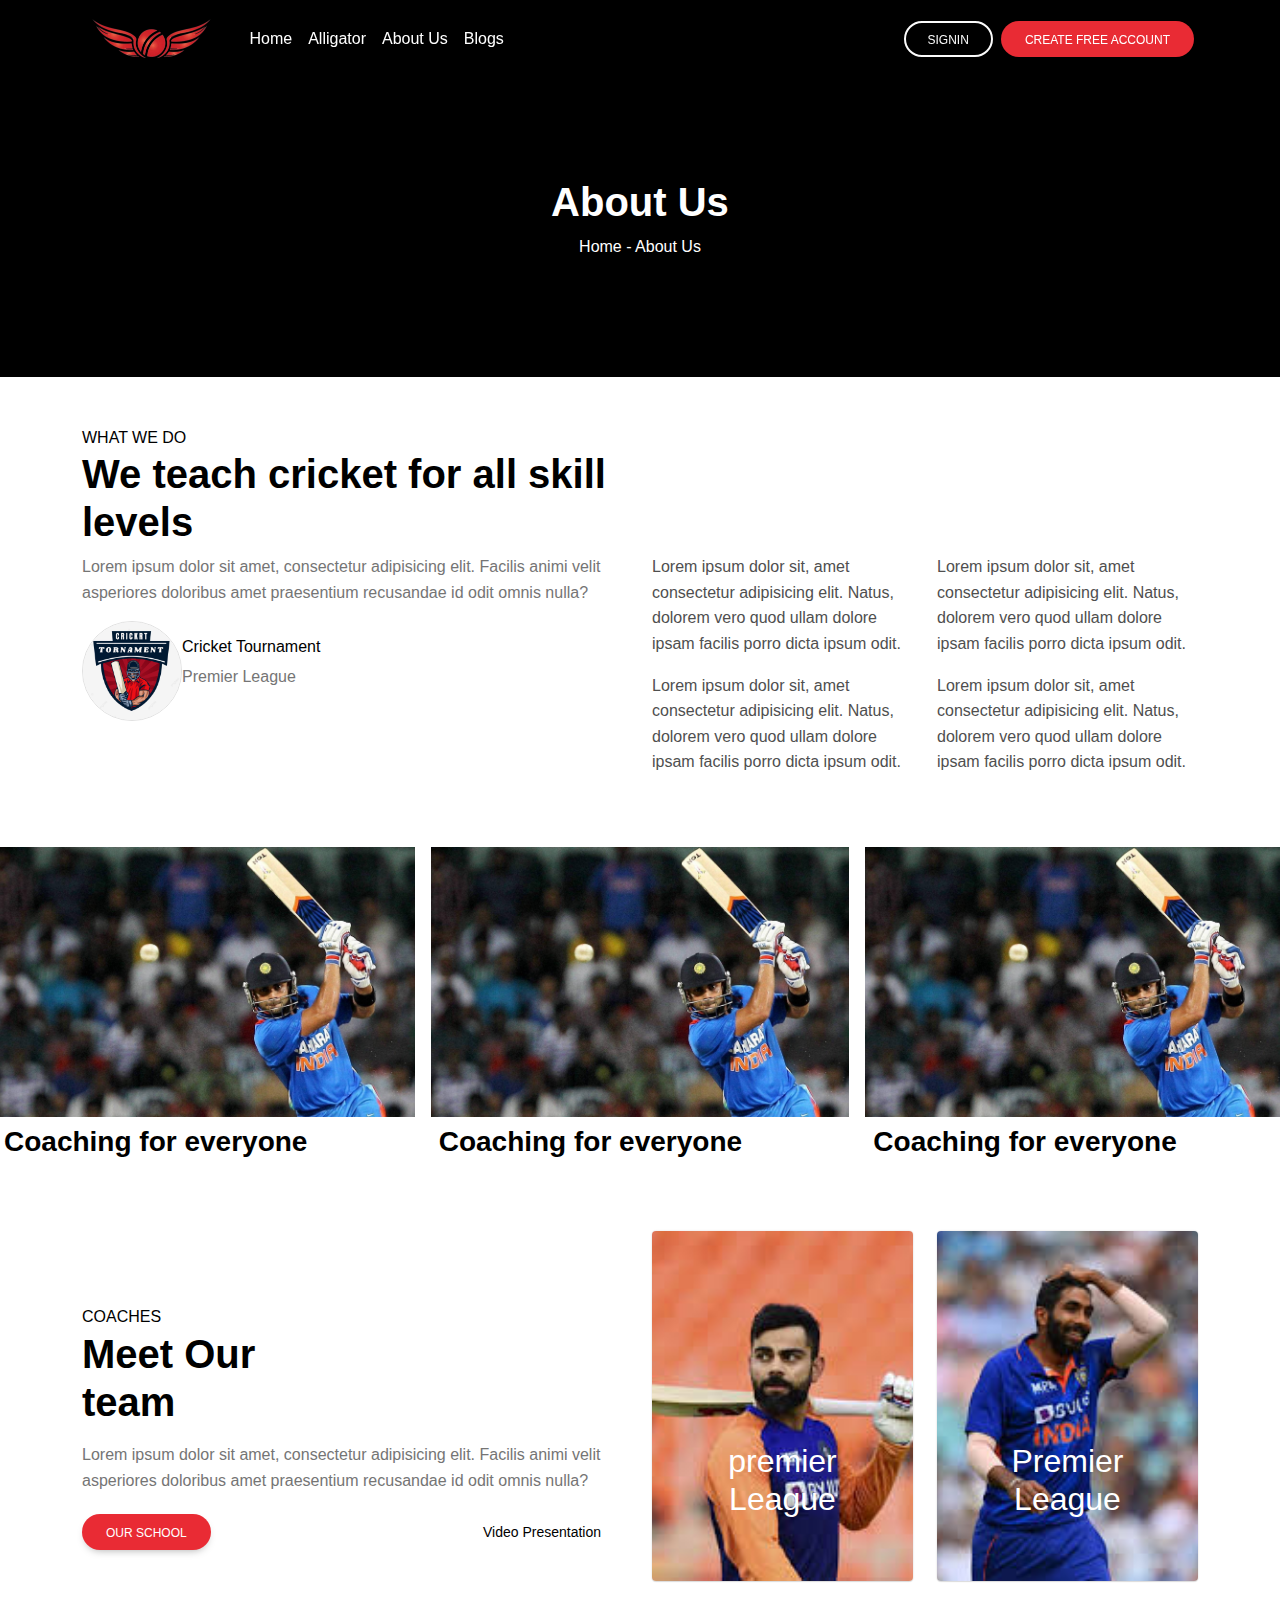
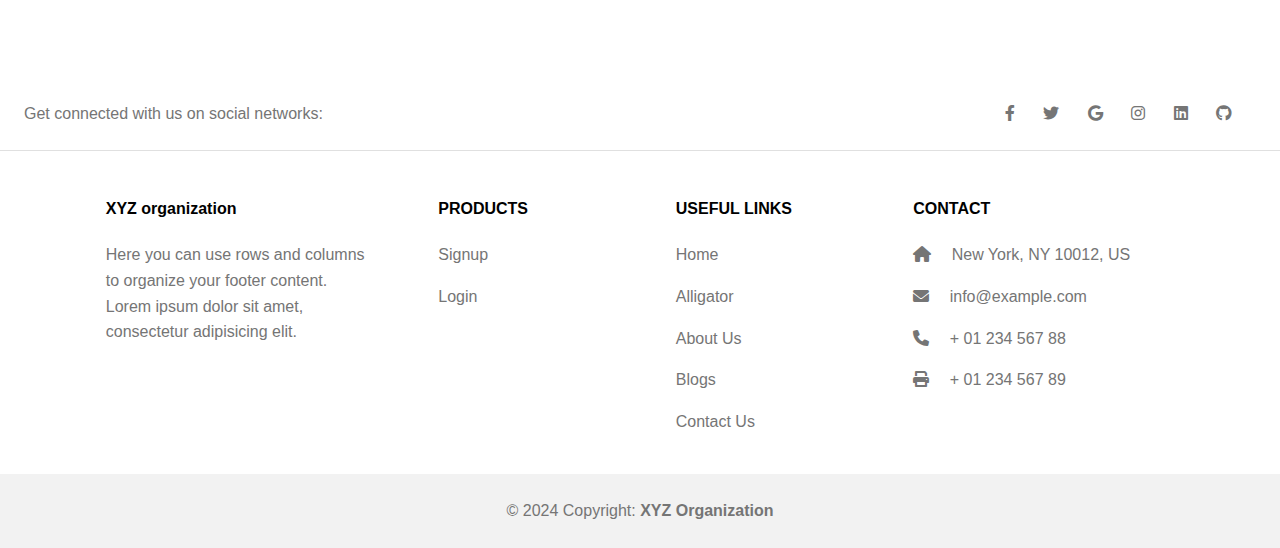
<file: aboutUs/index.html>
<!DOCTYPE html>
<html lang="en">
<head>
    <meta charset="UTF-8">
    <meta name="viewport" content="width=device-width, initial-scale=1.0">
    <title>About Us | XYZ Organisation</title>
        <!-- Standard favicon -->
        <link rel="icon" type="image/png" href="../Images/favicon_io/favicon-16x16.png" sizes="16x16">

        <!-- For high-resolution displays -->
        <link rel="icon" type="image/png" href="../Images/favicon_io/favicon-32x32.png" sizes="32x32">
        <link rel="icon" type="image/png" href="../Images/favicon_io/apple-touch-icon.png" sizes="96x96">
    
        <!-- Apple Touch Icon for iOS devices -->
        <link rel="apple-touch-icon" sizes="180x180" href="../Images/favicon_io/apple-touch-icon.png">
    
        <!-- For older versions of IE (ICO format) -->
        <link rel="shortcut icon" href="../Images/favicon_io/favicon.ico">
    
        <!-- jQuery CDN -->
        <script src="https://ajax.googleapis.com/ajax/libs/jquery/3.5.1/jquery.min.js"></script>
        <link rel="stylesheet" href="../css/mdb.min.css">
        <link rel="stylesheet" href="../plugins/css/all.min.css">
        <link rel='stylesheet' href='https://cdn-uicons.flaticon.com/2.6.0/uicons-regular-rounded/css/uicons-regular-rounded.css'>
            <!-- Font Awesome -->
    <link
    rel="stylesheet"
    href="https://cdnjs.cloudflare.com/ajax/libs/font-awesome/6.0.0/css/all.min.css"
  />
        <!-- Bootstrap JS and Popper.js -->
<script src="https://cdn.jsdelivr.net/npm/@popperjs/core@2.11.6/dist/umd/popper.min.js"></script>
<script src="https://cdn.jsdelivr.net/npm/bootstrap@5.3.0-alpha1/dist/js/bootstrap.min.js"></script>
        <style>
                  /* flaticon CDN */
      @import url('https://cdn-uicons.flaticon.com/2.6.0/uicons-solid-rounded/css/uicons-solid-rounded.css');
        body {
            font-family: 'Arial', sans-serif;
        }
        .nav-link{
            color: white;
        }
        .nav-link:hover, .nav-link:focus, .nav-link:active {
          color: rgb(233, 43, 52) !important;
        }
        </style>
</head>
<body class="position-relative" style="overflow-x: hidden;">
<!-- Navbar -->
<nav class="navbar navbar-expand-lg bg-black position-sticky sticky-top">
  <!-- Container wrapper -->
  <div class="container">
      <!-- Navbar brand -->
      <a class="navbar-brand mt-2 mt-lg-0" href="#">
          <img
              src="../Images/logos/3f8fe1d77881cb06ca3cbfc74d4af692-removebg-preview.png"
              height="50"
              alt="XYZ Logo"
              loading="lazy"
          />
      </a>

      <!-- Toggle button for mobile view -->
      <button
          class="navbar-toggler"
          type="button"
          data-bs-toggle="collapse"
          data-bs-target="#navbarSupportedContent"
          aria-controls="navbarSupportedContent"
          aria-expanded="false"
          aria-label="Toggle navigation"
      >
          <i class="fas fa-bars text-white"></i>
      </button>

      <!-- Collapsible navbar content -->
      <div class="collapse navbar-collapse" id="navbarSupportedContent">
          <!-- Left links -->
          <ul class="navbar-nav me-auto mb-2 mb-lg-0">
              <li class="nav-item">
                  <a class="nav-link text-white" href="../index.html">Home</a>
              </li>
              <li class="nav-item">
                  <a class="nav-link text-white" href="../alligator/">Alligator</a>
              </li>
              <li class="nav-item">
                  <a class="nav-link text-white" href="../aboutUs/">About Us</a>
              </li>
              <li class="nav-item">
                  <a class="nav-link text-white" href="../blogs/">Blogs</a>
              </li>        
          </ul>
      </div>

      <!-- Right elements for Login/Signup -->
      <div class="d-flex">
          <!-- Signin Button -->
          <div class="m-1">
              <a href="../login/">
                  <button class="btn btn-outline-light btn-rounded">Signin</button>
              </a>
          </div>
          <!-- Signup Button -->
          <div class="m-1">
              <a href="../signup/">
                  <button class="btn text-white btn-rounded"  style="background-color: rgb(233, 43, 52);">Create Free Account</button>
              </a>
          </div>
      </div>
  </div>
  <!-- Container wrapper -->
</nav>
    <!-- Navbar -->
   <!-- about us start -->
    <div class="bg-black d-flex align-items-center justify-content-center text-white text-center" style="min-height: 300px;">
        <div>
            <h1 class="fw-bold">About Us</h1>
            <p>Home - About Us</p>
        </div>
    </div>
    <!-- about us end -->
     <!-- main start -->
      <div class="container py-5">
        <div class="row text-black">
            <div class="text-uppercase">what we do</div>
            <h1 class="col-md-6 col-12 fw-bold">We teach cricket for all skill levels</h1>
        </div>
        <div class="row">
            <div class="col-lg-6 col-12">
                <p  class="text-muted">Lorem ipsum dolor sit amet, consectetur adipisicing elit. Facilis animi velit asperiores doloribus amet praesentium recusandae id odit omnis nulla?</p>
                <div class="d-flex align-items-center">
                    <img src="../Images/logos/Cricket Tornament Logo, Cricket Team Logo Transparent, Cricket Logo 202, Cricket Ball PNG Transparent Clipart Image and PSD File for Free Download.jpeg" class="rounded-circle border" style="height: 100px; width: 100px;" alt="">
                    <div class="text-black">
                        <h6>Cricket Tournament</h2>
                        <p class="text-muted">Premier League</p>
                    </div>
                </div>
            </div>
            <div class="col-lg-3 col-12">
              <div class="row">
                <p>Lorem ipsum dolor sit, amet consectetur adipisicing elit. Natus, dolorem vero quod ullam dolore ipsam facilis porro dicta ipsum odit.</p>
              </div>
              <div class="row">
                <p>Lorem ipsum dolor sit, amet consectetur adipisicing elit. Natus, dolorem vero quod ullam dolore ipsam facilis porro dicta ipsum odit.</p>
              </div>
            </div>
            <div class="col-lg-3 col-12">
              <div class="row">
                <p>
                  Lorem ipsum dolor sit, amet consectetur adipisicing elit. Natus, dolorem vero quod ullam dolore ipsam facilis porro dicta ipsum odit.
                </p>
              </div>
              <div class="row">
                <p>Lorem ipsum dolor sit, amet consectetur adipisicing elit. Natus, dolorem vero quod ullam dolore ipsam facilis porro dicta ipsum odit.</p>
              </div>
            </div>
        </div>
      </div>
      <!-- 3card start -->
       <div class="row text-black">
        <div class="col-lg-4 col-12 p-2">
          <div class="bg-image" style="background-image: url('../Images/wp2032589.jpg'); height: 270px;"></div>
          <div class="d-flex justify-content-between align-items-center p-2">
            <div><h3 class="fw-bold">Coaching for everyone</h3></div>
            <div><i class="fi fi-rr-arrow-circle-right fa-9x"></i></div>
          </div>
        </div>
        <div class="col-lg-4 col-12 p-2">
          <div class="bg-image" style="background-image: url('../Images/wp2032589.jpg'); height: 270px;"></div>
          <div class="d-flex justify-content-between align-items-center p-2">
            <div><h3 class="fw-bold">Coaching for everyone</h3></div>
            <div><i class="fi fi-rr-arrow-circle-right fa-9x"></i></div>
          </div>
        </div>
        <div class="col-lg-4 col-12 p-2">
          <div class="bg-image" style="background-image: url('../Images/wp2032589.jpg'); height: 270px;"></div>
          <div class="d-flex justify-content-between align-items-center p-2">
            <div><h3 class="fw-bold">Coaching for everyone</h3></div>
            <div><i class="fi fi-rr-arrow-circle-right fa-9x"></i></div>
          </div>
        </div>
       </div>
       <!-- 3card end -->
        <!-- meet the team start -->
        <div class="container py-5 text-black">
          <div class="row">
              <div class="col-lg-6 col-12 d-flex align-items-center">
                  <div>
                    <div class="text-uppercase">coaches</div>
                    <h1 class="col-md-6 col-12 fw-bold">Meet Our team</h1>
                    <p  class="text-muted my-3">Lorem ipsum dolor sit amet, consectetur adipisicing elit. Facilis animi velit asperiores doloribus amet praesentium recusandae id odit omnis nulla?</p>
                  <div class="d-flex align-items-center justify-content-between mt-2">
                      <button class="btn btn-rounded text-white" style="background-color: rgb(233, 43, 52);">Our school</button>
                      <button class="btn btn-lg text-black shadow-0 text-capitalize"><i class="fi fi-rr-play me-2"></i>video presentation</button>
                  </div>
                  </div>
              </div>
              <div class="col-lg-3 col-12">
                <div
  class="bg-image p-2 text-center shadow-1-strong rounded mb-5 text-white position-relative"
  style="background-image: url('../Images/images\ \(1\).jpeg'); min-height: 350px;"
>
<div class="position-absolute bottom-0 start-50 translate-middle">
  <h1 class="mb-3 h2">premier League</h1>
</div>
</div>
              </div>
              <div class="col-lg-3 col-12">
                <div
  class="bg-image p-2 text-center shadow-1-strong rounded mb-5 text-white position-relative"
  style="background-image: url('../Images/images\ \(2\).jpeg'); min-height: 350px;"
>
<div class="position-absolute bottom-0 start-50 translate-middle">
  <h1 class="mb-3 h2">Premier League</h1>
</div>
</div>
              </div>
          </div>
        </div>
         <!-- meet the team end -->
      <!-- main end -->
           <!-- Footer Section -->
     <!-- Footer -->
     <footer class="text-center text-lg-start bg-body-tertiary text-muted">
      <!-- Section: Social media -->
      <section class="d-flex justify-content-center justify-content-lg-between p-4 border-bottom">
        <!-- Left -->
        <div class="me-5 d-none d-lg-block">
          <span>Get connected with us on social networks:</span>
        </div>
        <!-- Left -->
    
        <!-- Right -->
        <div>
          <a href="" class="me-4 text-reset">
            <i class="fab fa-facebook-f"></i>
          </a>
          <a href="" class="me-4 text-reset">
            <i class="fab fa-twitter"></i>
          </a>
          <a href="" class="me-4 text-reset">
            <i class="fab fa-google"></i>
          </a>
          <a href="" class="me-4 text-reset">
            <i class="fab fa-instagram"></i>
          </a>
          <a href="" class="me-4 text-reset">
            <i class="fab fa-linkedin"></i>
          </a>
          <a href="" class="me-4 text-reset">
            <i class="fab fa-github"></i>
          </a>
        </div>
        <!-- Right -->
      </section>
      <!-- Section: Social media -->
    
      <!-- Section: Links  -->
      <section class="">
        <div class="container text-start mt-5">
          <!-- Grid row -->
          <div class="row mt-3">
            <!-- Grid column -->
            <div class="col-md-3 col-lg-4 col-xl-3 mx-auto mb-4">
              <!-- Content -->
              <h6 class="fw-bold mb-4 text-black">
                XYZ organization
              </h6>
              <p>
                Here you can use rows and columns to organize your footer content. Lorem ipsum
                dolor sit amet, consectetur adipisicing elit.
              </p>
            </div>
            <!-- Grid column -->
    
            <!-- Grid column -->
            <div class="col-md-2 col-lg-2 col-xl-2 col-6 mx-auto mb-4">
              <!-- Links -->
              <h6 class="text-uppercase fw-bold mb-4 text-black">
                Products
              </h6>
              <p>
                <a href="../signup/" class="text-reset">Signup</a>
              </p>
              <p>
                <a href="../login/" class="text-reset">Login</a>
              </p>
            </div>
            <!-- Grid column -->
    
            <!-- Grid column -->
            <div class="col-md-3 col-lg-2 col-xl-2 col-6 mx-auto mb-4">
              <!-- Links -->
              <h6 class="text-uppercase fw-bold mb-4 text-black">
                Useful links
              </h6>
              <p>
                <a href="../index.html" class="text-reset">Home</a>
              </p>
              <p>
                <a href="../alligator/" class="text-reset">Alligator</a>
              </p>
              <p>
                <a href="../aboutUs/" class="text-reset">About Us</a>
              </p>
              <p>
                <a href="../blogs/" class="text-reset">Blogs</a>
              </p>
              <p></p>
                <a href="../ContactUs/" class="text-reset">Contact Us</a>
              </p>
            </div>
            <!-- Grid column -->
    
            <!-- Grid column -->
            <div class="col-md-4 col-lg-3 col-xl-3 mx-auto mb-md-0 mb-4">
              <!-- Links -->
              <h6 class="text-uppercase fw-bold mb-4 text-black">Contact</h6>
              <p><i class="fas fa-home me-3"></i> New York, NY 10012, US</p>
              <p>
                <i class="fas fa-envelope me-3"></i>
                info@example.com
              </p>
              <p><i class="fas fa-phone me-3"></i> + 01 234 567 88</p>
              <p><i class="fas fa-print me-3"></i> + 01 234 567 89</p>
            </div>
            <!-- Grid column -->
          </div>
          <!-- Grid row -->
        </div>
      </section>
      <!-- Section: Links  -->
    
      <!-- Copyright -->
      <div class="text-center p-4" style="background-color: rgba(0, 0, 0, 0.05);">
        © 2024 Copyright:
        <a class="text-reset fw-bold" href="https://mdbootstrap.com/">XYZ Organization</a>
      </div>
      <!-- Copyright -->
    </footer>
    <!-- Footer -->
</body>
</html>
</file>
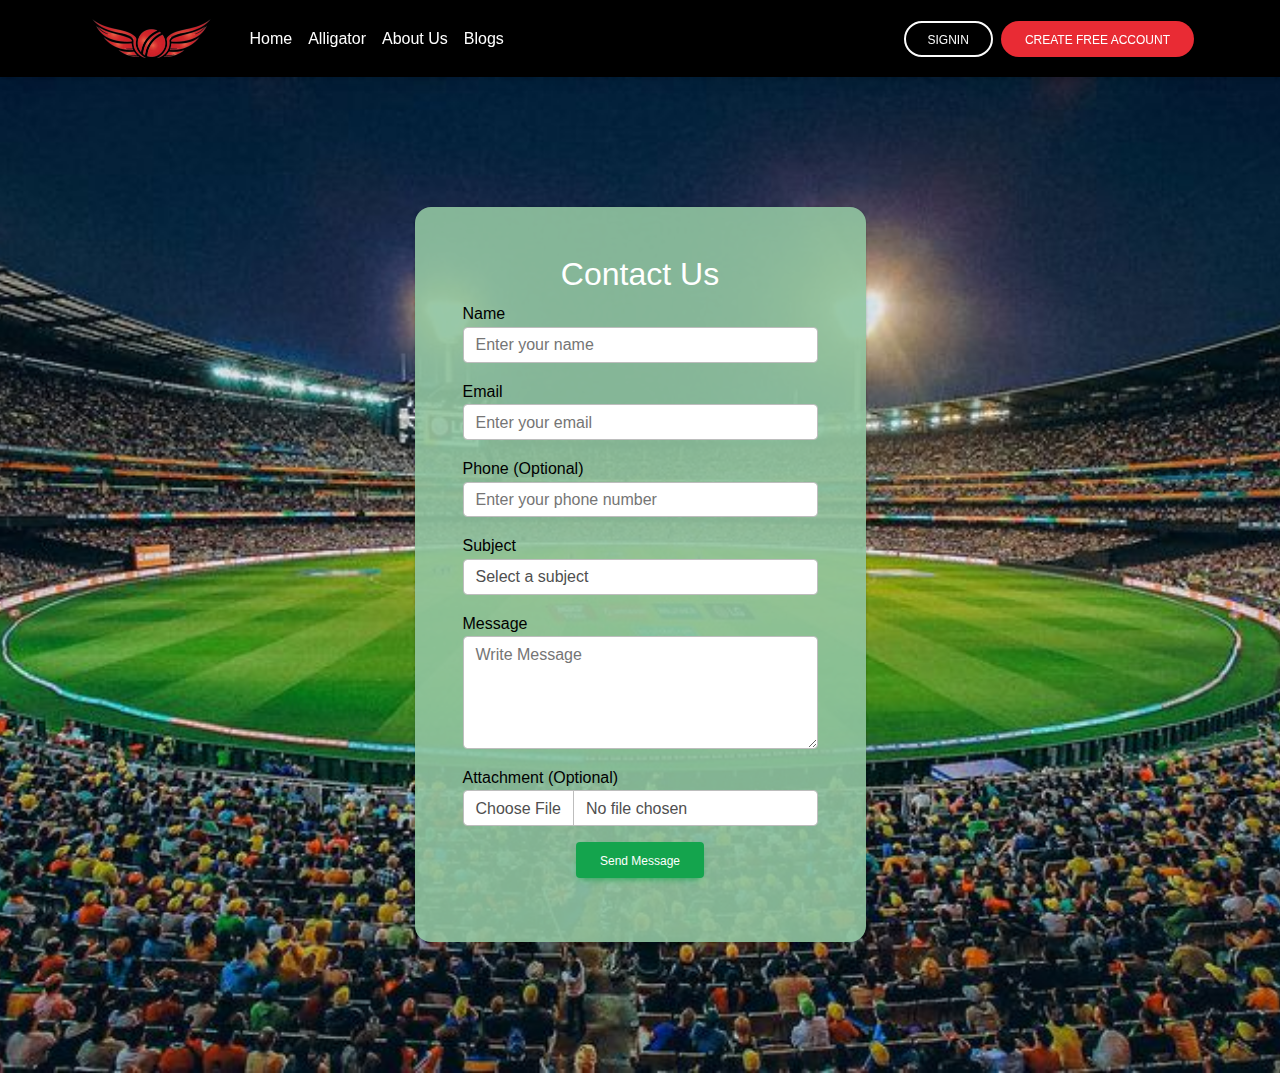
<file: ContactUs/index.html>
<!DOCTYPE html>
<html lang="en">
<head>
    <meta charset="UTF-8">
    <meta name="viewport" content="width=device-width, initial-scale=1.0">
    <title>Contact Us</title>
            <!-- Font Awesome for icons -->
            <link rel="stylesheet" href="https://cdnjs.cloudflare.com/ajax/libs/font-awesome/6.0.0/css/all.min.css">
        <!-- Standard favicon -->
        <link rel="icon" type="image/png" href="../Images/favicon_io/favicon-16x16.png" sizes="16x16">

        <!-- For high-resolution displays -->
        <link rel="icon" type="image/png" href="../Images/favicon_io/favicon-32x32.png" sizes="32x32">
        <link rel="icon" type="image/png" href="../Images/favicon_io/apple-touch-icon.png" sizes="96x96">
    
        <!-- Apple Touch Icon for iOS devices -->
        <link rel="apple-touch-icon" sizes="180x180" href="../Images/favicon_io/apple-touch-icon.png">
    
        <!-- For older versions of IE (ICO format) -->
        <link rel="shortcut icon" href="../Images/favicon_io/favicon.ico">
    
        <!-- jQuery CDN -->
        <script src="https://ajax.googleapis.com/ajax/libs/jquery/3.5.1/jquery.min.js"></script>
    
        <!-- MDB Bootstrap CSS -->
        <link href="../css/mdb.min.css" rel="stylesheet" />
        <!-- MDB Bootstrap JS -->
        <script src="../js/mdb.min.js"></script>
        <link rel="stylesheet" href="../plugins/css/all.min.css" />
        <script type="text/javascript" src="../plugins/js/all.min.js"></script>
            <style>
                /* flaticon CDN */
                @import url('https://cdn-uicons.flaticon.com/2.6.0/uicons-solid-rounded/css/uicons-solid-rounded.css');
            body {
                font-family: 'Arial', sans-serif;
            }
            body {
                font-family: 'Arial', sans-serif;
            }
            .hero {
                background: url('Images/img1.png') no-repeat center center/cover;
                height: 100vh;
                display: flex;
                align-items: center;
                justify-content: center;
                color: white;
                text-align: center;
                position: relative;
            }
            .hero h1 {
                font-size: 4rem;
                text-shadow: 2px 2px 5px rgba(0, 0, 0, 0.7);
            }
            .schedule {
                background-color: #f5f5f5;
                padding: 60px 0;
            }
            .nav-link{
                color: white;
            }
            .nav-link:hover, .nav-link:focus, .nav-link:active {
              color: rgb(233, 43, 52) !important;
            }
            .truncate-text{
              display: -webkit-box;
              -webkit-box-orient: vertical;
              overflow: hidden;
              text-overflow: ellipsis;
              -webkit-line-clamp: 2; /* Limits text to 2 lines */
              line-height: 1.5;      /* Optional: Adjust line height */
              max-height: 3em;
            }
        </style>

<!-- Bootstrap JS and Popper.js -->
<script src="https://cdn.jsdelivr.net/npm/@popperjs/core@2.11.6/dist/umd/popper.min.js"></script>
<script src="https://cdn.jsdelivr.net/npm/bootstrap@5.3.0-alpha1/dist/js/bootstrap.min.js"></script>

</head>
<body>
<!-- Navbar -->
<nav class="navbar navbar-expand-lg bg-black position-sticky sticky-top">
  <!-- Container wrapper -->
  <div class="container">
      <!-- Navbar brand -->
      <a class="navbar-brand mt-2 mt-lg-0" href="#">
          <img
              src="../Images/logos/3f8fe1d77881cb06ca3cbfc74d4af692-removebg-preview.png"
              height="50"
              alt="XYZ Logo"
              loading="lazy"
          />
      </a>

      <!-- Toggle button for mobile view -->
      <button
          class="navbar-toggler"
          type="button"
          data-bs-toggle="collapse"
          data-bs-target="#navbarSupportedContent"
          aria-controls="navbarSupportedContent"
          aria-expanded="false"
          aria-label="Toggle navigation"
      >
          <i class="fas fa-bars text-white"></i>
      </button>

      <!-- Collapsible navbar content -->
      <div class="collapse navbar-collapse" id="navbarSupportedContent">
          <!-- Left links -->
          <ul class="navbar-nav me-auto mb-2 mb-lg-0">
              <li class="nav-item">
                  <a class="nav-link text-white" href="../index.html">Home</a>
              </li>
              <li class="nav-item">
                  <a class="nav-link text-white" href="../alligator/">Alligator</a>
              </li>
              <li class="nav-item">
                  <a class="nav-link text-white" href="../aboutUs/">About Us</a>
              </li>
              <li class="nav-item">
                  <a class="nav-link text-white" href="../blogs/">Blogs</a>
              </li>        
          </ul>
      </div>

      <!-- Right elements for Login/Signup -->
      <div class="d-flex">
          <!-- Signin Button -->
          <div class="m-1">
              <a href="../login/">
                  <button class="btn btn-outline-light btn-rounded">Signin</button>
              </a>
          </div>
          <!-- Signup Button -->
          <div class="m-1">
              <a href="../signup/">
                  <button class="btn text-white btn-rounded"  style="background-color: rgb(233, 43, 52);">Create Free Account</button>
              </a>
          </div>
      </div>
  </div>
  <!-- Container wrapper -->
</nav>
    <!-- Contact Section -->
    <section class="bg-image" id="contact" style="background-image: url('../Images/login.jpg'); min-height: 100vh;">
      <div class="container py-5 h-100">
          <div class="row d-flex justify-content-center align-items-center" style="min-height: 100vh;">
              <div class="col-12 col-md-8 col-lg-6 col-xl-5">
                <div class="card shadow-2-strong" style="border-radius: 1rem; background-color: rgba(145, 197, 161, 0.9);">
                  <div class="card-body p-5 text-center text-black">
                      <h2 class="section-title text-white">Contact Us</h2>
                      <form id="contactForm" enctype="multipart/form-data">
                          <div class="mb-3">
                              <div class="form-helper text-start text-black">Name</div>
                              <input type="text" id="name" class="form-control" required placeholder="Enter your name">
                          </div>
                          <div class="mb-3">
                              <div class="form-helper text-start text-black">Email</div>
                              <input type="email" id="email" class="form-control" required placeholder="Enter your email">
                          </div>
                          <div class="mb-3">
                              <div class="form-helper text-start text-black">Phone (Optional)</div>
                              <input type="tel" id="phone" class="form-control" placeholder="Enter your phone number">
                          </div>
                          <div class="mb-3">
                              <div class="form-helper text-start text-black">Subject</div>
                              <select id="subject" class="form-control" required>
                                  <option value="" disabled selected>Select a subject</option>
                                  <option value="general">General Inquiry</option>
                                  <option value="feedback">Feedback</option>
                                  <option value="support">Support</option>
                                  <option value="other">Other</option>
                              </select>
                          </div>
                          <div class="mb-3">
                              <div class="form-helper text-start text-black">Message</div>
                              <textarea id="message" class="form-control" rows="4" required placeholder="Write Message"></textarea>
                          </div>
                          <div class="mb-3">
                              <div class="form-helper text-start text-black">Attachment (Optional)</div>
                              <input type="file" id="attachment" class="form-control">
                          </div>
                          <div id="errorMsg" class="text-danger mb-3"></div>
                          <button type="submit" class="btn btn-success text-capitalize">Send Message</button>
                      </form>
                      <div id="successMsg" class="text-success mt-3"></div>
                  </div>
                </div>
              </div>
          </div>
      </div>
  </section>
  
</body>
<script>
    // Handle contact form submission
    $(document).ready(function () {
        $('#contactForm').submit(function (e) {
            e.preventDefault(); // Prevent form from submitting traditionally
            
            // Clear previous messages
            $('#errorMsg').text('');
            $('#successMsg').text('');
            
            // Collect form data
            const formData = new FormData(this);

            // Validate phone number (optional)
            const phone = $('#phone').val();
            if (phone && !/^\d{10,15}$/.test(phone)) {
                $('#errorMsg').text('Invalid phone number. Please enter a valid phone number.');
                return;
            }

            // Perform AJAX request
            $.ajax({
                url: 'contact.php', // Replace with your backend processing URL
                type: 'POST',
                data: formData,
                processData: false, // Required for form data submission
                contentType: false, // Required for form data submission
                success: function (response) {
                    $('#successMsg').html('<strong>Thank you for contacting us!</strong> We will get back to you soon.');
                    $('#contactForm')[0].reset(); // Clear form after successful submission
                },
                error: function (xhr, status, error) {
                    $('#errorMsg').html('There was an error sending your message. Please try again later.');
                }
            });
        });
    });
</script>
</html>
</file>
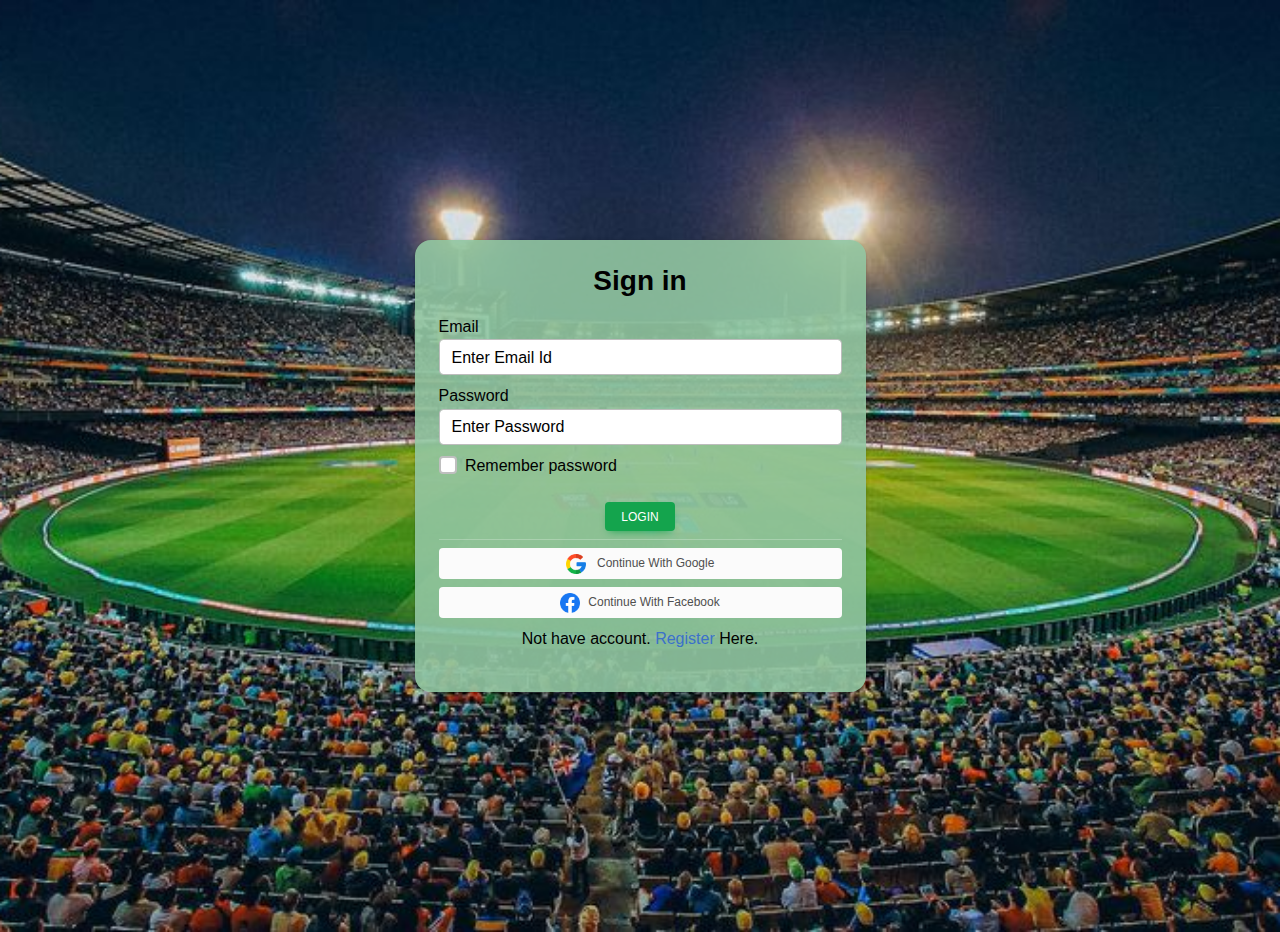
<file: login/index.html>
<!DOCTYPE html>
<html lang="en">
<head>
    <meta charset="UTF-8">
    <meta name="viewport" content="width=device-width, initial-scale=1.0">
    <title>Login</title>
    <link href="https://cdnjs.cloudflare.com/ajax/libs/bootstrap/5.1.3/css/bootstrap.min.css" rel="stylesheet">
    <script src="https://cdnjs.cloudflare.com/ajax/libs/jquery/3.6.0/jquery.min.js"></script>

    <link href="https://cdnjs.cloudflare.com/ajax/libs/font-awesome/6.0.0/css/all.min.css" rel="stylesheet">
        <!-- Standard favicon -->
        <link rel="icon" type="image/png" href="../Images/favicon_io/favicon-16x16.png" sizes="16x16">

        <!-- For high-resolution displays -->
        <link rel="icon" type="image/png" href="../Images/favicon_io/favicon-32x32.png" sizes="32x32">
        <link rel="icon" type="image/png" href="../Images/favicon_io/apple-touch-icon.png" sizes="96x96">
    
        <!-- Apple Touch Icon for iOS devices -->
        <link rel="apple-touch-icon" sizes="180x180" href="../Images/favicon_io/apple-touch-icon.png">
    
        <!-- For older versions of IE (ICO format) -->
        <link rel="shortcut icon" href="../Images/favicon_io/favicon.ico">
        
        <!-- MDB Bootstrap CSS -->
        <link href="../css/mdb.min.css" rel="stylesheet" />
        <link href="../css/free/mdb.min.css" rel="stylesheet" />
    
        <!-- jQuery CDN -->
        <script src="https://ajax.googleapis.com/ajax/libs/jquery/3.5.1/jquery.min.js"></script>
    
        <!-- MDB Bootstrap JS -->
        <script src="../js/mdb.min.js"></script>
        <link rel="stylesheet" href="../plugins/css/all.min.css" />
<script type="text/javascript" src="../plugins/js/all.min.js"></script>
<style>
  input::placeholder {
            color: black !important; /* Change this to the color you want */
            opacity: 0.7;  /* Ensure placeholder is fully visible */
        }
  .form-control{
    color: black !important;
  }
</style>
</head>
<body>
    <section class="bg-image" style="background-image: url('../Images/login.jpg'); min-height: 100vh;">
        <div class="container py-3 h-100">
          <div class="row d-flex justify-content-center align-items-center" style="min-height: 100vh;">
            <div class="col-12 col-md-8 col-lg-6 col-xl-5">
              <div class="card shadow-2-strong" style="border-radius: 1rem; background-color: rgba(145, 197, 161, 0.9);">
                <div class="card-body p-4 text-center text-black">
      
                  <h3 class="mb-3 fw-bold">Sign in</h3>
      
                  <div class="mb-2">
                    <div class="form-helper text-start text-black">Email</div>
                    <input type="email" id="email" placeholder="Enter Email Id" class="form-control" />
                    <div id="emailError" class="text-danger text-start"></div>
                  </div>
      
                  <div class="mb-2">
                    <div class="form-helper text-start text-black">Password</div>
                    <input type="password" id="password" placeholder="Enter Password" class="form-control" />
                    <div id="passwordError" class="text-danger text-start"></div>
                  </div>
      
                  <!-- Checkbox -->
                  <div class="form-check d-flex justify-content-start mb-4">
                    <input class="form-check-input" type="checkbox" value="" id="form1Example3" />
                    <label class="form-check-label" for="form1Example3"> Remember password </label>
                  </div>
      
                  <button id="loginBtn" class="btn btn-success btn-sm" type="submit">Login</button>
      
                  <hr class="my-2 text-white">
      
                  <button class="btn btn-sm btn-block btn-light text-capitalize shadow-0" type="submit"><img src="../Images/icons/google.png" height="20" class="me-2" alt=""> Continue with google</button>
                  <button class="btn btn-sm btn-block btn-light text-capitalize mb-2 shadow-0"
                    type="submit"><img src="../Images/icons/facebook.png" height="20" class="me-2" alt="" srcset="">Continue with facebook</button>
                    <p>Not have account. <a href="../signup/">Register</a> Here.</p>
      
                </div>
              </div>
            </div>
          </div>
        </div>
      </section>
      <script src="https://ajax.googleapis.com/ajax/libs/jquery/3.7.1/jquery.min.js"></script>
      <script src="https://code.jquery.com/jquery-3.7.1.js" integrity="sha256-eKhayi8LEQwp4NKxN+CfCh+3qOVUtJn3QNZ0TciWLP4=" crossorigin="anonymous"></script>
      <script>
        // Function to validate email
        function validateEmail(email) {
            const re = /^[a-zA-Z0-9._-]+@[a-zA-Z0-9.-]+\.[a-zA-Z]{2,6}$/;
            return re.test(String(email).toLowerCase());
        }

        // Handle login button click
        $('#loginBtn').click(function(event) {
            event.preventDefault();

            // Get values
            const email = $('#email').val();
            const password = $('#password').val();

            // Clear previous errors
            $('#emailError').text('');
            $('#passwordError').text('');

            let isValid = true;

            // Validate email
            if (!validateEmail(email)) {
                $('#emailError').text('Please enter a valid email address');
                isValid = false;
            }

            // Validate password
            if (password.length < 6) {
                $('#passwordError').text('Password must be at least 6 characters long');
                isValid = false;
            }

            if (isValid) {
                // AJAX request
                $.ajax({
                    url: 'your-backend-login-endpoint.php', // Replace with your server login endpoint
                    type: 'POST',
                    data: {
                        email: email,
                        password: password
                    },
                    success: function(response) {
                        // Process response from the server
                        if (response.success) {
                            alert('Login successful');
                            window.location.href = 'dashboard.html'; // Redirect to a dashboard or another page
                        } else {
                            alert(response.message); // Show error message
                        }
                    },
                    error: function(error) {
                        console.log(error);
                        alert('Error during login');
                    }
                });
            }
        });
    </script>
</body>
</html>
</file>
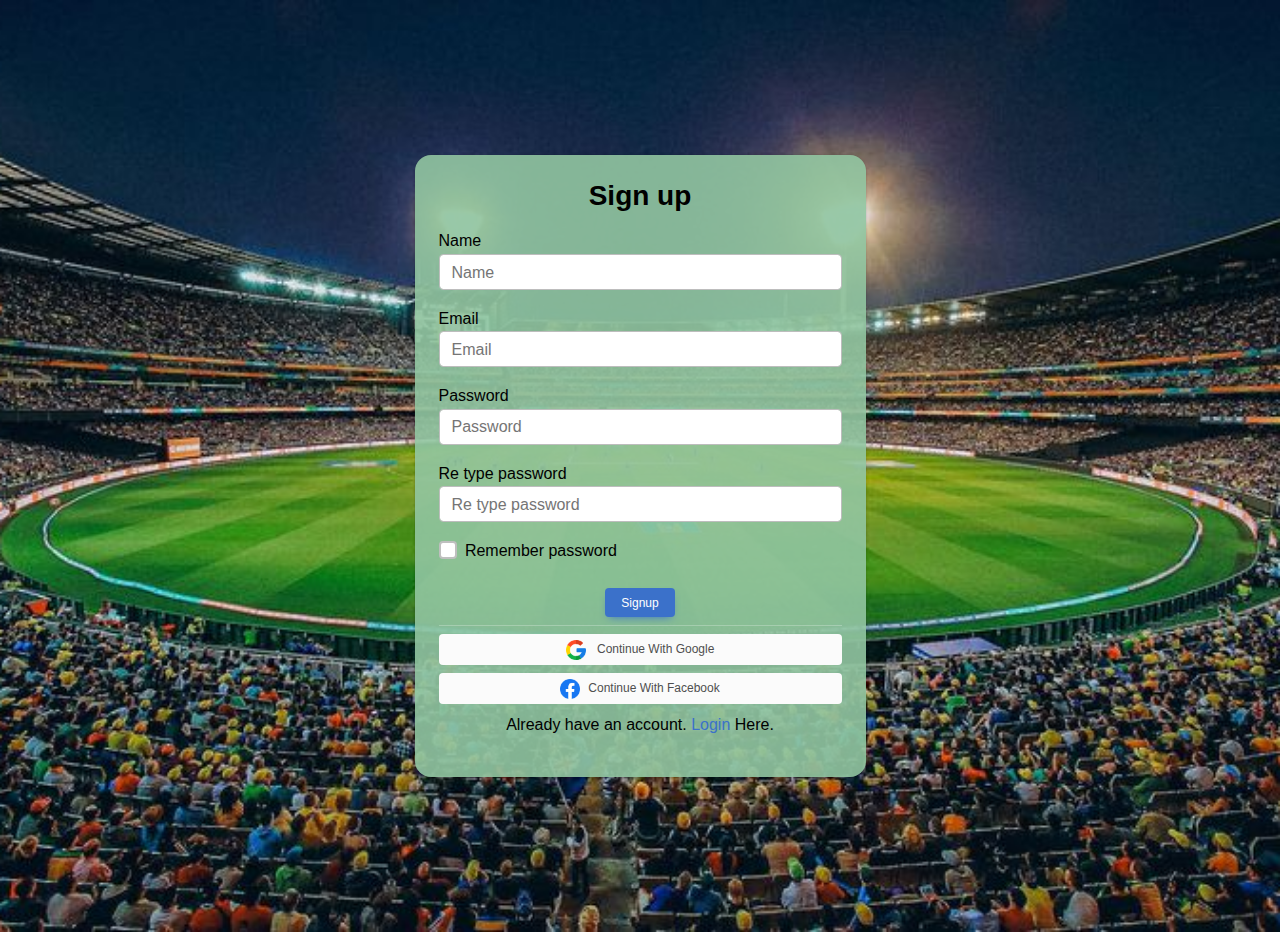
<file: signup/index.html>
<!DOCTYPE html>
<html lang="en">
<head>
    <meta charset="UTF-8">
    <meta name="viewport" content="width=device-width, initial-scale=1.0">
    <title>SignUp</title>
     <!-- Standard favicon -->
     <link rel="icon" type="image/png" href="../Images/favicon_io/favicon-16x16.png" sizes="16x16">

     <!-- For high-resolution displays -->
     <link rel="icon" type="image/png" href="../Images/favicon_io/favicon-32x32.png" sizes="32x32">
     <link rel="icon" type="image/png" href="../Images/favicon_io/apple-touch-icon.png" sizes="96x96">
 
     <!-- Apple Touch Icon for iOS devices -->
     <link rel="apple-touch-icon" sizes="180x180" href="../Images/favicon_io/apple-touch-icon.png">
 
     <!-- For older versions of IE (ICO format) -->
     <link rel="shortcut icon" href="../Images/favicon_io/favicon.ico">
     
     <!-- MDB Bootstrap CSS -->
     <link href="../css/mdb.min.css" rel="stylesheet" />
     <link href="../css/free/mdb.min.css" rel="stylesheet" />
     <link href="../plugins/css/all.min.css" rel="stylesheet" />

 
     <!-- jQuery CDN -->
     <script src="https://ajax.googleapis.com/ajax/libs/jquery/3.5.1/jquery.min.js"></script>
 
     <!-- MDB Bootstrap JS -->
    <script src="../js/mdb.min.js"></script>
    <script type="text/javascript" src="../plugins/js/all.min.js"></script>
</head>
<body>
    <section class="bg-image" style="background-image: url('../Images/login.jpg'); min-height: 100vh;">
        <div class="container py-3 h-100">
          <div class="row d-flex justify-content-center align-items-center" style="min-height: 100vh;">
            <div class="col-12 col-md-8 col-lg-6 col-xl-5">
              <div class="card shadow-2-strong" style="border-radius: 1rem; background-color: rgba(145, 197, 161, 0.9);">
                <div class="card-body p-4 text-center text-black">
      
                  <h3 class="mb-3 fw-bold">Sign up</h3>
      
                  <div class="mb-3">
                    <div class="form-helper text-start text-black">Name</div>
                    <input type="text" id="name" class="form-control" placeholder="Name"/>
                  </div>

                  <div class="mb-3">
                    <div class="form-helper text-start text-black">Email</div>
                    <input type="email" id="email" class="form-control" placeholder="Email"/>
                  </div>

                  <div class="mb-3">
                    <div class="form-helper text-start text-black">Password</div>
                    <input type="password" id="password" class="form-control" placeholder="Password"/>
                  </div>

                  <div class="mb-3">
                    <div class="form-helper text-start text-black">Re type password</div>
                    <input type="password" id="confirm-password" class="form-control" placeholder="Re type password"/>
                  </div>
      
                  <!-- Checkbox -->
                  <div class="form-check d-flex justify-content-start mb-4">
                    <input class="form-check-input" type="checkbox" value="" id="form1Example3" />
                    <label class="form-check-label" for="form1Example3"> Remember password </label>
                  </div>
    
                  <div id="ErrorMsg" class="text-danger text-start"></div>
                  <button id="signup-btn" class="btn btn-primary btn-sm text-capitalize" type="submit">Signup</button>
      
                  <hr class="my-2 text-white">
      
                  <button class="btn btn-sm btn-block btn-light text-capitalize shadow-0" type="submit"><img src="../Images/icons/google.png" height="20" class="me-2" alt=""> Continue with google</button>
                  <button class="btn btn-sm btn-block btn-light text-capitalize mb-2 shadow-0"
                    type="submit"><img src="../Images/icons/facebook.png" height="20" class="me-2" alt="" srcset="">Continue with facebook</button>

                    <p>Already have an account. <a href="../login/">Login</a> Here.</p>
      
                </div>
              </div>
            </div>
          </div>
        </div>
      </section>
          <!-- jQuery CDN -->
    <script src="https://ajax.googleapis.com/ajax/libs/jquery/3.5.1/jquery.min.js"></script>

    <script>
      $(document).ready(function() {
          $('#signup-btn').click(function() {
              // Get input values
              const name = $('#name').val().trim();
              const email = $('#email').val().trim();
              const password = $('#password').val().trim();
              const confirmPassword = $('#confirm-password').val().trim();
  
              // Clear previous error messages
              $('#ErrorMsg').text('');
  
              // Email validation regex
              const emailRegex = /^[a-zA-Z0-9._%+-]+@[a-zA-Z0-9.-]+\.[a-zA-Z]{2,}$/;
              // Password validation regex: Minimum 8 characters, at least one uppercase, one lowercase, one number, one special character
              const passwordRegex = /^(?=.*[a-z])(?=.*[A-Z])(?=.*\d)(?=.*[\W_]).{8,}$/;
  
              let errorMessage = '';
  
              // Check if any field is empty
              if (name === '' || email === '' || password === '' || confirmPassword === '') {
                  errorMessage += 'All fields are required.<br>';
              }
  
              // Check if email is valid
              if (email !== '' && !emailRegex.test(email)) {
                  errorMessage += 'Invalid email address.<br>';
              }
  
              // Check if password meets criteria
              if (password !== '' && !passwordRegex.test(password)) {
                  errorMessage += 'Password must be at least 8 characters long and contain at least one uppercase letter, one lowercase letter, one number, and one special character.<br>';
              }
  
              // Check if passwords match
              if (password !== confirmPassword) {
                  errorMessage += 'Passwords do not match.<br>';
              }
  
              if (errorMessage === '') {
                  // If no errors, submit form data using AJAX
                  $.ajax({
                      url: 'signup.php', // Replace with your backend URL
                      type: 'POST',
                      data: {
                          name: name,
                          email: email,
                          password: password
                      },
                      success: function(response) {
                          alert('Signup successful: ' + response);
                      },
                      error: function(error) {
                          alert('Error: ' + error.responseText);
                      }
                  });
              } else {
                  // Display error messages in #ErrorMsg div with line breaks
                  $('#ErrorMsg').html(errorMessage);
              }
          });
      });
  </script>
  
</body>
</html>
</file>
<file: plugins/css/all.min.css>
.calendar{font-size:.9rem}.calendar .calendar-tools{display:-webkit-box;display:-ms-flexbox;display:flex;-webkit-box-pack:justify;-ms-flex-pack:justify;justify-content:space-between;margin-bottom:20px}.calendar .calendar-tools .calendar-heading{font-size:1.4rem;font-weight:700}@media(max-width:992px){.calendar .calendar-tools{-webkit-box-orient:vertical;-webkit-box-direction:normal;-ms-flex-direction:column;flex-direction:column}.calendar .calendar-tools .calendar-heading{text-align:center;-webkit-box-ordinal-group:0;-ms-flex-order:-1;order:-1}.calendar .calendar-tools>.btn-group{-webkit-transform:scale(.9);transform:scale(.9)}}.calendar .calendar-tools .select-wrapper{width:100px;margin-right:20px}.calendar table{table-layout:fixed;border-collapse:separate;border-spacing:0;border-radius:4px;width:100%;border:1px solid #ddd}.calendar table th{text-align:center;border-bottom:1px solid #ddd;border-right:1px solid #ddd;font-weight:500}.calendar table th .day-field{width:30px;height:30px;display:-webkit-box;display:-ms-flexbox;display:flex;-webkit-box-pack:center;-ms-flex-pack:center;justify-content:center;-webkit-box-align:center;-ms-flex-align:center;align-items:center;margin:8px auto;border-radius:50%;font-size:1.3rem}.calendar table th.today .day-field{color:#fff;background-color:#1266f1}.calendar table .long-event-row{height:100px}.calendar table td{position:relative;vertical-align:top;border-bottom:1px solid #ddd;border-right:1px solid #ddd}.calendar table td.active,.calendar table td:active,.calendar table td:hover{background-color:#fafafa}.calendar table td.dragenter{border:2px dashed #000}.calendar table td.disabled{color:#9a9a9a}.calendar table td .day-field-wrapper{position:absolute;left:0;top:5px;width:100%;pointer-events:none}.calendar table td .day-field-wrapper,.calendar table td .day-field-wrapper .day-field{display:-webkit-box;display:-ms-flexbox;display:flex;-webkit-box-pack:center;-ms-flex-pack:center;justify-content:center}.calendar table td .day-field-wrapper .day-field{width:20px;height:20px;-webkit-box-align:center;-ms-flex-align:center;align-items:center;border-radius:50%;font-size:.7rem}.calendar table td .day-field-wrapper .day-field::-moz-selection{background-color:transparent}.calendar table td .day-field-wrapper .day-field::selection{background-color:transparent}.calendar table td.today .day-field-wrapper .day-field{color:#fff;background-color:#1266f1}.calendar table tr:last-child>td,.calendar table tr:last-child>th.hour-field{border-bottom:none}.calendar table tr td:last-child,.calendar table tr th:last-child{border-right:none}.calendar table.month td{padding-top:30px;height:100px}.calendar table.week .weekday-field{padding-top:5px}.calendar table.week .day-field{margin:0 auto 5px}.calendar table.list th{text-align:left;padding:5px 10px;background-color:#eee}.calendar table.list td{padding:5px 10px;cursor:pointer}.calendar table.list td.td-readonly{cursor:default}.calendar table.list td.td-blur{opacity:.5}.calendar table .events-wrapper{display:-webkit-box;display:-ms-flexbox;display:flex;-ms-flex-wrap:wrap;flex-wrap:wrap;width:calc(100% + 3px);margin-left:-1px}.calendar table .event{padding:1px 5px;background-color:#cfe0fc;color:#0a47a9;font-size:.7rem;font-weight:700;width:100%;margin-bottom:2px;margin-left:4px;white-space:nowrap;text-overflow:ellipsis;overflow:hidden;border-top-left-radius:4px;border-bottom-left-radius:4px;cursor:pointer;-webkit-transition:opacity .2s;transition:opacity .2s}.calendar table .event.event-readonly{cursor:default}.calendar table .event.event-blur{opacity:.5}.calendar table .event.event-long{margin-left:0;border-radius:0}.calendar table .event.event-end{margin-right:5px;border-top-right-radius:4px;border-bottom-right-radius:4px}.calendar table .event::-moz-selection{background-color:transparent}.calendar table .event::selection{background-color:transparent}.calendar table .event.event-short{background-color:transparent;color:#000}.calendar table .event.active{opacity:.6}.calendar table .event.dragging{opacity:.1}.calendar table .event .event-circle{pointer-events:none}.calendar table .fake-event{padding:1px 5px;font-size:.7rem;width:100%;margin-bottom:2px;visibility:hidden}.calendar table .hour-field{font-weight:400}.calendar table .hour-field::-moz-selection{background-color:transparent}.calendar table .hour-field::selection{background-color:transparent}.color-dropdown-menu{min-width:auto;width:92px}.color-dropdown-menu.animation,.color-dropdown-menu.show{display:-webkit-box;display:-ms-flexbox;display:flex;-ms-flex-wrap:wrap;flex-wrap:wrap}.color-dropdown-menu>li i{pointer-events:none}.color-dropdown-menu>li:first-child,.color-dropdown-menu>li:first-child .dropdown-item{border-radius:0;border-top-left-radius:.5rem}.color-dropdown-menu>li:nth-child(2) .dropdown-item{border-radius:0;border-top-right-radius:.5rem!important}.color-dropdown-menu>li:last-child .dropdown-item{border-radius:0;border-bottom-left-radius:.5rem!important}.was-validated .form-outline .form-control.calendar-invalid-input,.was-validated .form-outline .form-control.calendar-invalid-input~.form-notch .form-notch-leading,.was-validated .form-outline .form-control.calendar-invalid-input~.form-notch .form-notch-middle,.was-validated .form-outline .form-control.calendar-invalid-input~.form-notch .form-notch-trailing{border-color:#00b74a}.was-validated .form-outline .form-control.calendar-invalid-input~.form-label{color:#00b74a}.was-validated .form-outline .form-control.calendar-invalid-input{margin-bottom:0;border-color:#f93154}.was-validated .form-outline .form-control.calendar-invalid-input~.form-notch .form-notch-leading,.was-validated .form-outline .form-control.calendar-invalid-input~.form-notch .form-notch-middle,.was-validated .form-outline .form-control.calendar-invalid-input~.form-notch .form-notch-trailing{border-color:#f93154}.was-validated .form-outline .form-control.calendar-invalid-input~.form-label{color:#f93154}

/*# sourceMappingURL=captcha.min.css.map */
.color-picker .color-picker-color-dot-wrapper{background:repeating-conic-gradient(#e0e0e0 0deg 25%,#fff 0deg 50%);background-size:.9rem .9rem;border-radius:100%;height:2rem;width:2rem}.color-picker .color-picker-color-dot{display:inline-table;border-radius:100%;height:inherit;width:inherit}.color-picker .color-picker-canvas-dot{height:1rem;width:1rem;position:absolute;background:transparent;border-radius:100%;-webkit-box-shadow:0 0 0 2px #fff,inset 0 0 0 1px rgba(0,0,0,.4);box-shadow:0 0 0 2px #fff,inset 0 0 0 1px rgba(0,0,0,.4);-webkit-user-select:none;-moz-user-select:none;-ms-user-select:none;user-select:none;pointer-events:none}.color-picker .color-picker-canvas-wrapper{position:relative;background:repeating-conic-gradient(#e0e0e0 0deg 25%,#fff 0deg 50%);background-size:.9rem .9rem}.color-picker .color-picker-canvas-wrapper canvas{display:block}.color-picker .color-picker-swatches .color-picker-swatches-color{height:20px;width:100%;border-radius:.2rem;cursor:pointer}.color-picker .color-picker-swatches{overflow-y:auto;overflow-x:hidden}.color-picker #hueRange::-webkit-slider-runnable-track{background:-webkit-gradient(linear,left top,right top,from(red),color-stop(16.66%,#ff0),color-stop(33.33%,#0f0),color-stop(50%,#0ff),color-stop(66.66%,#00f),color-stop(83.33%,#f0f),to(red));background:linear-gradient(90deg,red,#ff0 16.66%,#0f0 33.33%,#0ff 50%,#00f 66.66%,#f0f 83.33%,red)}.color-picker #hueRange::-moz-range-track{background:linear-gradient(90deg,red,#ff0 16.66%,#0f0 33.33%,#0ff 50%,#00f 66.66%,#f0f 83.33%,red)}.color-picker #alphaRange::-webkit-slider-runnable-track{background:var(--track-background,#ddd)}.color-picker #alphaRange::-moz-range-track{background:var(--track-background,#ddd)}.color-picker .color-picker-range-alpha{height:.25rem;background:repeating-conic-gradient(#e0e0e0 0deg 25%,#fff 0deg 50%);background-size:.2rem .2rem}.color-picker .color-picker-range-alpha input{position:relative;top:-10px}.color-picker .color-picker-color-inputs-wrapper input{padding-left:.24rem;padding-right:.24rem;background-color:cmyk(0,51%,51%,34%)}
.countdown{font-size:4rem;line-height:1;display:-webkit-box;display:-ms-flexbox;display:flex;-ms-flex-line-pack:start;align-content:flex-start}.countdown-horizontal{-webkit-box-orient:horizontal;-webkit-box-direction:normal;-ms-flex-direction:row;flex-direction:row;-webkit-box-pack:center;-ms-flex-pack:center;justify-content:center}.countdown-vertical{-webkit-box-orient:vertical;-webkit-box-direction:normal;-ms-flex-direction:column;flex-direction:column;-webkit-box-pack:start;-ms-flex-pack:start;justify-content:flex-start;-webkit-box-align:start;-ms-flex-align:start;align-items:flex-start}.countdown-unit{display:-webkit-box;display:-ms-flexbox;display:flex;padding-left:.5rem;width:100%}.countdown-unit-horizontal{-webkit-box-orient:horizontal;-ms-flex-direction:row;flex-direction:row}.countdown-unit-horizontal,.countdown-unit-vertical{-webkit-box-direction:normal;-webkit-box-pack:start;-ms-flex-pack:start;justify-content:start;-webkit-box-align:center;-ms-flex-align:center;align-items:center}.countdown-unit-vertical{-webkit-box-orient:vertical;-ms-flex-direction:column;flex-direction:column}.countdown-unit-vertical>span[data-mdb-countdown-label]{font-size:1rem;text-transform:capitalize;width:100%;text-align:center;padding:5px}.countdown-unit-separator{line-height:.9;padding-left:.5rem}
.sortable-slide-animation{-webkit-transition:-webkit-transform .2s;transition:-webkit-transform .2s;transition:transform .2s;transition:transform .2s,-webkit-transform .2s}.sortable-item-dragging{pointer-events:none}.cursor-drag{cursor:move}.draggable-element{-webkit-user-select:none;-moz-user-select:none;-ms-user-select:none;user-select:none;-webkit-transition:-webkit-box-shadow .5s;transition:-webkit-box-shadow .5s;transition:box-shadow .5s;transition:box-shadow .5s,-webkit-box-shadow .5s;position:relative}.draggable-cursor-grab{cursor:-webkit-grab;cursor:grab}.dragging{cursor:move;position:relative;z-index:9000!important}.draggable-disabled{cursor:default}.draggable-return-animate{-webkit-transition:-webkit-transform .35s;transition:-webkit-transform .35s;transition:transform .35s;transition:transform .35s,-webkit-transform .35s;position:relative;z-index:9000!important}

/*# sourceMappingURL=dummy.min.css.map */
.ecommerce-gallery .lightbox{position:relative;overflow:hidden}.ecommerce-gallery .lightbox img{height:450px;-o-object-fit:contain;object-fit:contain}@media(max-width:768px){.ecommerce-gallery .lightbox img{height:150px}}.ecommerce-gallery .lightbox img.animating{position:absolute;left:0;top:0;z-index:-1;width:100%}.ecommerce-gallery img:not(.ecommerce-disabled):not(.ecommerce-gallery-main-img){cursor:-webkit-zoom-in;cursor:zoom-in;border-bottom:2px solid transparent}.ecommerce-gallery img:not(.ecommerce-disabled):not(.ecommerce-gallery-main-img).active{border-color:orange}.ecommerce-gallery .ecommerce-gallery-main-img{display:none;-webkit-transition:all .3s;transition:all .3s;-webkit-transform-origin:center center;transform-origin:center center}.ecommerce-gallery .ecommerce-gallery-main-img.active{display:block;-webkit-transition:none;transition:none}@media(max-width:768px){.ecommerce-gallery .multi-carousel:not(.vertical) .multi-carousel-inner .multi-carousel-item img{max-height:50px}}.ecommerce-gallery.vertical .lightbox{height:100%;display:-webkit-box;display:-ms-flexbox;display:flex;-webkit-box-pack:center;-ms-flex-pack:center;justify-content:center;-webkit-box-align:center;-ms-flex-align:center;align-items:center}.ecommerce-gallery.vertical .lightbox img{height:350px}@media(max-width:768px){.ecommerce-gallery.vertical .lightbox img,.ecommerce-gallery.vertical .multi-carousel.vertical{height:100px}}
.file-upload-wrapper{width:100%}.file-upload{position:relative;width:100%;height:200px}.file-upload:not(.has-error):hover .file-upload-mask{opacity:.06}.file-upload-input.has-multiple~.file-upload-previews .file-upload-preview:hover .file-upload-preview-details,.file-upload.has-error:hover .file-upload-errors,.file-upload:hover .file-upload-input:not(.has-multiple)~.file-upload-previews .file-upload-preview-details{opacity:1}.file-upload.has-error .file-upload-errors{display:-webkit-box;display:-ms-flexbox;display:flex}.file-upload.disabled{pointer-events:none}.file-upload.disabled .file-upload-message{opacity:.5;text-decoration:line-through}.file-upload-message{position:absolute;width:100%;height:100%;top:0;left:0;display:-webkit-box;display:-ms-flexbox;display:flex;-webkit-box-pack:center;-ms-flex-pack:center;justify-content:center;-webkit-box-align:center;-ms-flex-align:center;align-items:center;-webkit-box-orient:vertical;-webkit-box-direction:normal;-ms-flex-direction:column;flex-direction:column}.file-upload-cloud-icon{font-size:2.2rem}.file-upload-main-error{font-weight:700;margin:0}.file-upload-input{z-index:1;width:100%;height:100%;position:absolute;top:0;left:0;opacity:0;cursor:pointer}.file-upload-input.has-multiple{z-index:unset}.file-upload-mask{pointer-events:none;background-color:#000}.file-upload-errors,.file-upload-mask{position:absolute;top:0;left:0;height:100%;width:100%;opacity:0;-webkit-transition:all .2s;transition:all .2s}.file-upload-errors{display:none;background:rgba(243,65,65,.8);-webkit-box-pack:center;-ms-flex-pack:center;justify-content:center;-webkit-box-orient:vertical;-webkit-box-direction:normal;-ms-flex-direction:column;flex-direction:column}.file-upload-error{color:#fff}.file-upload-previews{display:-webkit-box;display:-ms-flexbox;display:flex;width:100%;height:100%}.file-upload-preview{background-color:#fff;cursor:pointer;position:relative;-webkit-box-flex:1;-ms-flex-positive:1;flex-grow:1;-ms-flex-preferred-size:0;flex-basis:0}.file-upload-render{width:100%;height:100%}.file-upload-file-icon{font-size:80px;color:#777}.file-upload-extension,.file-upload-file-icon{top:50%;left:50%;-webkit-transform:translate(-50%,-50%);transform:translate(-50%,-50%);position:absolute}.file-upload-extension{margin-top:10px;text-transform:uppercase;font-weight:900;letter-spacing:-.03em;font-size:1rem;color:#fff;width:42px;white-space:nowrap;overflow:hidden;text-overflow:ellipsis}.file-upload-preview-img{width:100%;height:100%;-o-object-fit:cover;object-fit:cover}.file-upload-preview-details{position:absolute;width:100%;height:100%;top:0;left:0;color:hsla(0,0%,100%,.959);background:rgba(0,0,0,.7);display:-webkit-box;display:-ms-flexbox;-webkit-box-pack:center;-ms-flex-pack:center;justify-content:center;-webkit-box-orient:vertical;-webkit-box-direction:normal;-ms-flex-direction:column;flex-direction:column;display:flex;opacity:0;-webkit-transition:all .2s;transition:all .2s}.file-upload-remove-file-btn{position:absolute;right:15px;top:10px;z-index:3}.file-upload-details-container{height:100%;display:-webkit-box;display:-ms-flexbox;display:flex;-webkit-box-align:center;-ms-flex-align:center;align-items:center;-webkit-box-pack:center;-ms-flex-pack:center;justify-content:center}.file-uplod-preview-details-inner{text-align:center}

/*# sourceMappingURL=filters.min.css.map */

/*# sourceMappingURL=inputmask.min.css.map */
.mention-dropdown-container{z-index:1050}.mention-dropdown{overflow-y:auto;background-color:#fff;-webkit-box-shadow:0 2px 5px 0 rgba(0,0,0,.16),0 2px 10px 0 rgba(0,0,0,.12);box-shadow:0 2px 5px 0 rgba(0,0,0,.16),0 2px 10px 0 rgba(0,0,0,.12);margin:0;max-width:100%;outline:0;position:relative;-webkit-transform:scaleY(.9);transform:scaleY(.9);opacity:0;-webkit-transition:all .3s;transition:all .3s}.mention-dropdown.open{-webkit-transform:scaleY(1);transform:scaleY(1);opacity:1}.mention-dropdown::-webkit-scrollbar{width:4px;height:4px}.mention-dropdown::-webkit-scrollbar-button:end:increment,.mention-dropdown::-webkit-scrollbar-button:start:decrement{display:block;height:0;background-color:transparent}.mention-dropdown::-webkit-scrollbar-track-piece{background-color:transparent;border-radius:0;border-bottom-right-radius:4px;border-bottom-left-radius:4px}.mention-dropdown::-webkit-scrollbar-thumb:vertical{height:50px;background-color:#999;border-radius:4px}.mention-items-list{list-style:none;margin:0;padding:0}.mention-item-container{width:100%}.mention-data-items{display:none}.mention-item{width:100%;height:35px;white-space:nowrap;text-overflow:ellipsis;overflow:hidden;cursor:pointer;display:-webkit-box;display:-ms-flexbox;display:flex;-webkit-box-orient:horizontal;-webkit-box-direction:normal;-ms-flex-direction:row;flex-direction:row;-webkit-box-align:center;-ms-flex-align:center;align-items:center;-webkit-box-pack:justify;-ms-flex-pack:justify;justify-content:space-between;color:rgba(0,0,0,.87);padding-left:16px;padding-right:16px;font-size:1rem;font-weight:400;background-color:transparent;-webkit-user-select:none;-moz-user-select:none;-ms-user-select:none;user-select:none}.mention-item.active,.mention-item:focus,.mention-item:hover{background-color:#ddd;cursor:pointer}.mention-item-image{width:30px;height:30px}.mention-no-results{min-height:35px;padding-left:16px;padding-right:16px;display:-webkit-box;display:-ms-flexbox;display:flex;-webkit-box-align:center;-ms-flex-align:center;align-items:center}
.multi-carousel{position:relative}.multi-carousel .multi-carousel-inner{position:relative;width:100%;overflow:hidden;white-space:nowrap;font-size:0}.multi-carousel .multi-carousel-inner .multi-carousel-item{display:inline-block;width:100%;font-size:16px;-webkit-transition:all .3s ease-out;transition:all .3s ease-out;padding:0 3px}.multi-carousel .multi-carousel-inner .multi-carousel-item img{max-height:200px;-o-object-fit:cover;object-fit:cover}.multi-carousel.vertical{height:350px}@media(max-width:768px){.multi-carousel.vertical{height:150px}}.multi-carousel.vertical .multi-carousel-inner{height:100%}.multi-carousel.vertical .multi-carousel-inner .multi-carousel-item{padding:2px 0}.multi-carousel.vertical .multi-carousel-inner img{max-height:none}.multi-carousel.vertical .carousel-control-prev{width:100%;height:15%}.multi-carousel.vertical .carousel-control-next{top:auto;width:100%;height:15%}.multi-carousel.vertical .carousel-control-next span,.multi-carousel.vertical .carousel-control-prev span{-webkit-transform:rotate(90deg);transform:rotate(90deg)}
.onboarding-backdrop{position:absolute;display:block;z-index:1075;pointer-events:none}.popover{min-width:320px}.popover:focus{outline:none}
.organization-chart-node{border:1px solid #dee2e6;padding:1rem;display:inline-block}.organization-chart-node p{margin:0;font-family:Segoe UI,sans-serif}.organization-chart-node i{cursor:pointer}.organization-card{display:inline-block}.organization-card i{cursor:pointer}.organization-card img{width:3rem;border-radius:50%;margin-bottom:.5rem}.organization-chart-icon-clicked{-webkit-transform:rotate(180deg);transform:rotate(180deg)}.organization-chart-table td{text-align:center;vertical-align:top;padding:0 .3rem}.organization-chart-line{height:20px;border-right:1px solid #dee2e6;border-top:1px solid #dee2e6}.organization-chart-lines-top div{background:#dee2e6;margin:0 auto;height:20px;width:1px;text-align:center}.organization-chart-hide{visibility:hidden}.organization-chart-hide .organization-chart-line{border-color:transparent}
.parallax-slider>img{display:none;opacity:0;-webkit-transform:scale(0);transform:scale(0);-webkit-transition:opacity transform .2s linear;transition:opacity transform .2s linear}.parallax .parallax-slider{z-index:-1}
.scrollStatus{position:sticky;z-index:1020;width:100%;background:#ccc}.scrollStatus-progress{width:0}
.table-editor{--datatable-color:#212529;--datatable-border-color:#e0e0e0;--datatable-striped-color:#212529;--datatable-accent-bg:#f2f2f2;--datatable-hover-color:#131313;--datatable-hover-bg:#f2f2f2;--datatable-muted-color:grey;--datatable-active-color:rgba(19,19,19,0.05);font-size:.9rem;color:var(--datatable-color);background-color:#fff}.table-editor tr .delete-button,.table-editor tr .discard-button,.table-editor tr .edit-button,.table-editor tr .popconfirm-toggle,.table-editor tr .save-button{padding:0;margin:0;-webkit-box-shadow:none;box-shadow:none}.table-editor tr .delete-button:active,.table-editor tr .delete-button:focus,.table-editor tr .discard-button:active,.table-editor tr .discard-button:focus,.table-editor tr .edit-button:active,.table-editor tr .edit-button:focus,.table-editor tr .popconfirm-toggle:active,.table-editor tr .popconfirm-toggle:focus,.table-editor tr .save-button:active,.table-editor tr .save-button:focus{-webkit-box-shadow:none;box-shadow:none;color:#1266f1!important}.table-editor__inner{background-color:inherit}.table-editor table{color:var(--datatable-color);background-color:inherit!important;margin-bottom:0;border-color:var(--datatable-border-color)}.table-editor table td,.table-editor table th{white-space:nowrap;overflow:hidden;text-overflow:ellipsis;max-width:250px;padding:1rem 1.4rem}.table-editor thead,.table-editor thead tr{background-color:inherit}.table-editor thead tr{border-bottom:1px solid var(--datatable-border-color)}.table-editor thead th{position:relative;border-bottom:none;font-weight:500}.table-editor thead th:hover .table-editor__sort-icon{opacity:1}.table-editor thead .fixed-cell{position:sticky;top:0;z-index:3;-webkit-box-shadow:var(--datatable-border-color) 0 1px;box-shadow:var(--datatable-border-color) 0 1px;background-color:inherit}.table-editor tbody{font-weight:300;background-color:inherit}.table-editor tbody .fixed-cell{position:sticky;z-index:1;background-color:inherit}.table-editor tbody tr{background-color:inherit;-webkit-transition:all .3s ease-in;transition:all .3s ease-in}.table-editor tbody tr:last-child{border-bottom:transparent;height:71px}.table-editor tbody tr:focus{outline:none}.table-editor tbody tr.active{background-color:var(--datatable-active-color)}.table-editor tbody td:focus{outline:none}.table-editor__loader{width:100%;height:2px;position:relative;overflow:hidden}.table-editor__loader-inner,.table-editor__progress{display:block;height:100%}.table-editor__progress{-webkit-animation:datatableProgress 3s ease-in-out;animation:datatableProgress 3s ease-in-out;-webkit-animation-fill-mode:both;animation-fill-mode:both;-webkit-animation-iteration-count:infinite;animation-iteration-count:infinite;width:45%;position:relative;opacity:.5;border-radius:1px}@-webkit-keyframes datatableProgress{0%{left:-45%}to{left:100%}}@keyframes datatableProgress{0%{left:-45%}to{left:100%}}.table-editor__pagination{width:100%;display:-webkit-box;display:-ms-flexbox;display:flex;-webkit-box-pack:end;-ms-flex-pack:end;justify-content:flex-end;-webkit-box-align:center;-ms-flex-align:center;align-items:center;padding:.5rem 0;border-top:1px solid var(--datatable-border-color)}.table-editor__pagination-nav{padding:0;font-size:.9rem}.table-editor__pagination-buttons{margin-left:2rem}.table-editor__pagination-button{padding-left:1rem;padding-right:1rem;color:var(--datatable-color)}.table-editor__pagination-button:active,.table-editor__pagination-button:focus,.table-editor__pagination-button:hover{background-color:var(--datatable-active-color);color:var(--datatable-color)}.table-editor__sort-icon{opacity:0;color:var(--datatable-muted-color);cursor:pointer;-webkit-transition-property:opacity,-webkit-transform;transition-property:opacity,-webkit-transform;transition-property:opacity,transform;transition-property:opacity,transform,-webkit-transform;-webkit-transition-duration:.3s;transition-duration:.3s;-webkit-transition-timing-function:linear;transition-timing-function:linear;position:absolute;left:.4rem;top:calc(50% - .5rem)}.table-editor__sort-icon.active{opacity:1;color:var(--datatable-color)}.table-editor__select-wrapper{display:-webkit-box;display:-ms-flexbox;display:flex;-webkit-box-align:center;-ms-flex-align:center;align-items:center;font-size:.9rem;font-weight:300;padding:0 1rem}.table-editor__select-wrapper .select-input{max-width:70px}.table-editor__select-text{margin:0 1rem}.table-editor.sm td,.table-editor.sm th{padding:.5rem 1.4rem}.table-editor.sm tbody tr:last-child{border-bottom:transparent;height:55px}.table-editor.sm .table-editor__pagination{padding:.2rem 0}.table-editor.bordered td,.table-editor.bordered th{border-width:1px}.table-editor.bordered .table-editor__pagination{border:1px solid var(--datatable-border-color)}.table-editor.striped tbody tr:nth-of-type(odd){background-color:var(--datatable-accent-bg);color:var(--datatable-striped-color)}.table-editor.hover tbody tr{-webkit-transition:background-color .2s ease-in!important;transition:background-color .2s ease-in!important}.table-editor.hover tbody tr:hover{background-color:var(--datatable-hover-bg)!important}.table-editor.dark{--datatable-color:#fff;--datatable-border-color:#fff;--datatable-active-color:hsla(0,0%,100%,0.2)}.table-editor.dark .form-check-input[type=checkbox]:checked{background-color:transparent;border-color:#fff}.table-editor.dark .table-editor__progress{opacity:.8}.table-editor.dark tr .delete-button:active,.table-editor.dark tr .delete-button:focus,.table-editor.dark tr .discard-button:active,.table-editor.dark tr .discard-button:focus,.table-editor.dark tr .edit-button:active,.table-editor.dark tr .edit-button:focus,.table-editor.dark tr .popconfirm-toggle:active,.table-editor.dark tr .popconfirm-toggle:focus,.table-editor.dark tr .save-button:active,.table-editor.dark tr .save-button:focus{color:#fff!important}.table-editor.dark tr .delete-button:active i,.table-editor.dark tr .delete-button:focus i,.table-editor.dark tr .discard-button:active i,.table-editor.dark tr .discard-button:focus i,.table-editor.dark tr .edit-button:active i,.table-editor.dark tr .edit-button:focus i,.table-editor.dark tr .popconfirm-toggle:active i,.table-editor.dark tr .popconfirm-toggle:focus i,.table-editor.dark tr .save-button:active i,.table-editor.dark tr .save-button:focus i{font-weight:600!important}.table-editor.dark .select-wrapper .select-arrow,.table-editor.dark .select-wrapper input{color:#fff}.table-editor.dark .select-wrapper .form-notch-trailing,.table-editor.dark .select-wrapper .form-outline .form-control:focus~.form-notch .form-notch-leading{border-color:#fbfbfb!important}.table-editor.dark .select-wrapper .form-notch-leading,.table-editor.dark .select-wrapper .form-notch-middle,.table-editor.dark .select-wrapper .form-notch-trailing{border-color:#fbfbfb}.table-editor.dark.striped{--datatable-striped-color:#fff;--datatable-accent-bg:hsla(0,0%,100%,0.05)}.table-editor.dark.hover{--datatable-hover-bg:hsla(0,0%,100%,0.2);--datatable-hover-color:#fff}.table-editor.border-primary{--datatable-border-color:#1266f1}.table-editor.border-secondary{--datatable-border-color:#b23cfd}.table-editor.border-success{--datatable-border-color:#00b74a}.table-editor.border-info{--datatable-border-color:#39c0ed}.table-editor.border-warning{--datatable-border-color:#ffa900}.table-editor.border-danger{--datatable-border-color:#f93154}.table-editor.border-light{--datatable-border-color:#fbfbfb}.table-editor.border-dark{--datatable-border-color:#262626}.table-editor.border-white{--datatable-border-color:#fff}.table-editor.border-black{--datatable-border-color:#000}.table-editor.borderless{--datatable-border-color:transparent}.table-editor.loading,.table-editor.loading th{color:var(--datatable-muted-color)}.table-editor.loading .table-editor__sort-icon{display:none}.table-editor.loading .select-wrapper .select-arrow,.table-editor.loading .select-wrapper input{color:var(--datatable-muted-color)}.table-editor.loading .select-wrapper .form-notch-trailing,.table-editor.loading .select-wrapper .form-outline .form-control:focus~.form-notch .form-notch-leading{border-color:var(--datatable-muted-color)!important}.table-editor.loading .select-wrapper .form-notch-leading,.table-editor.loading .select-wrapper .form-notch-middle,.table-editor.loading .select-wrapper .form-notch-trailing{border-color:var(--datatable-muted-color)}.table-editor.edited-table{--datatable-color:#a1a1a1;pointer-events:none}.table-editor.edited-table .edited-row{color:#262626;pointer-events:all}.table-editor.edited-table .edited-row td{padding:.8rem 1.4rem}.table-editor.edited-table .edited-row [data-mdb-field=action_buttons]{padding:1rem 1.4rem}.table-editor.edited-table .edited-row input{font-size:.9rem;line-height:1.5}.table-editor.edited-table .ps__rail-x,.table-editor.edited-table .ps__rail-y{pointer-events:all}
.transfer{width:100%;-ms-flex-wrap:wrap;flex-wrap:wrap}.transfer,.transfer-arrows-container{display:-webkit-box;display:-ms-flexbox;display:flex;-webkit-box-pack:center;-ms-flex-pack:center;justify-content:center}.transfer-arrows-container{-webkit-box-align:center;-ms-flex-align:center;align-items:center;-webkit-box-flex:0;-ms-flex:0 0 20%;flex:0 0 20%}.transfer-arrows-arrow{margin:0 .6rem}.transfer-source-container,.transfer-target-container{-webkit-box-shadow:0 2px 10px 0 rgba(0,0,0,.05);box-shadow:0 2px 10px 0 rgba(0,0,0,.05);display:-webkit-box;display:-ms-flexbox;display:flex;-webkit-box-orient:vertical;-webkit-box-direction:normal;-ms-flex-direction:column;flex-direction:column;-webkit-box-flex:0;-ms-flex:0 0 30%;flex:0 0 30%}.transfer-container-header{padding:.6rem;display:-webkit-box;display:-ms-flexbox;display:flex;-webkit-box-align:center;-ms-flex-align:center;align-items:center;-webkit-box-pack:justify;-ms-flex-pack:justify;justify-content:space-between;border-bottom:1px solid hsla(0,0%,62.7%,.425)}.transfer-header-select-all{margin-right:.4rem}.transfer-body{padding:0;margin:0;height:100%}.transfer-body-item{list-style:none;padding:.4rem .6rem}.transfer-body-item-checkbox{margin-right:.4rem}.transfer-body-item-text-disabled{color:grey;text-decoration:line-through}.transfer-body-item-checkbox-disabled{pointer-events:none}.transfer-footer{display:-webkit-box;display:-ms-flexbox;display:flex;-webkit-box-pack:center;-ms-flex-pack:center;justify-content:center;-webkit-box-align:center;-ms-flex-align:center;align-items:center;border-top:1px solid hsla(0,0%,62.7%,.425);padding:.4rem 0}.transfer-footer-current-page{padding:0 .6rem}.transfer-body-no-data{display:-webkit-box;display:-ms-flexbox;display:flex;-webkit-box-pack:center;-ms-flex-pack:center;justify-content:center;-webkit-box-align:center;-ms-flex-align:center;align-items:center;-webkit-box-orient:vertical;-webkit-box-direction:normal;-ms-flex-direction:column;flex-direction:column;height:100%;width:100%}.transfer-no-data-icon{font-size:2rem}.transfer-search-outline{margin:.4rem .6rem}@media only screen and (max-width:768px){.transfer-arrows-container,.transfer-source-container,.transfer-target-container{-webkit-box-flex:0;-ms-flex:0 0 80%;flex:0 0 80%}.transfer-arrows-container{margin:1.2rem}}
.treetable>table{border-collapse:collapse}.treetable tr.hidden td div{max-height:0;-webkit-box-sizing:border-box;box-sizing:border-box;padding-top:0;padding-bottom:0;overflow:hidden}.treetable tr.hidden td{padding-top:0;padding-bottom:0;-webkit-transition:padding 1s ease;transition:padding 1s ease;border:0}.treetable tr.hidden{border:0}.treetable tr.hidden button{display:none}.treetable tr div{max-height:100px;-webkit-transition:max-height .6s ease,padding .6s ease;transition:max-height .6s ease,padding .6s ease}
.treeview{width:100%}.treeview .active,.treeview .treeview-category{padding:0 .4rem;border-radius:5px}.treeview .treeview-line{border-left:2px solid rgba(0,0,0,.08)}.treeview .non-transitions{-webkit-transition:none!important;transition:none!important}.treeview .treeview-disabled{color:rgba(0,0,0,.25)!important;cursor:not-allowed}.treeview ul{margin-left:.8rem;padding-left:.8rem}.treeview ul ul:not(.collapse):not(.collapsing):not(.show){display:none}.treeview li{list-style-type:none;margin:3px 0}.treeview li:last-child{margin-bottom:0}.treeview a{color:#4f4f4f;display:block}.treeview a[data-mdb-toggle=collapse]{color:unset}.treeview span[aria-label=toggle] i{-webkit-transition:.3s;transition:.3s;cursor:pointer}.treeview-category:hover,.treeview-primary .active{background-color:rgba(18,102,241,.05)}.treeview-primary .active{color:#1266f1!important}.treeview-primary a:focus,.treeview-primary li:focus{outline:none;background-color:rgba(18,102,241,.05)}.treeview-category:hover,.treeview-secondary .active{background-color:rgba(178,60,253,.05)}.treeview-secondary .active{color:#b23cfd!important}.treeview-secondary a:focus,.treeview-secondary li:focus{outline:none;background-color:rgba(178,60,253,.05)}.treeview-category:hover,.treeview-success .active{background-color:rgba(0,183,74,.05)}.treeview-success .active{color:#00b74a!important}.treeview-success a:focus,.treeview-success li:focus{outline:none;background-color:rgba(0,183,74,.05)}.treeview-category:hover,.treeview-info .active{background-color:rgba(57,192,237,.05)}.treeview-info .active{color:#39c0ed!important}.treeview-info a:focus,.treeview-info li:focus{outline:none;background-color:rgba(57,192,237,.05)}.treeview-category:hover,.treeview-warning .active{background-color:rgba(255,169,0,.05)}.treeview-warning .active{color:#ffa900!important}.treeview-warning a:focus,.treeview-warning li:focus{outline:none;background-color:rgba(255,169,0,.05)}.treeview-category:hover,.treeview-danger .active{background-color:rgba(249,49,84,.05)}.treeview-danger .active{color:#f93154!important}.treeview-danger a:focus,.treeview-danger li:focus{outline:none;background-color:rgba(249,49,84,.05)}.treeview-category:hover,.treeview-light .active{background-color:hsla(0,0%,98.4%,.05)}.treeview-light .active{color:#fbfbfb!important}.treeview-light a:focus,.treeview-light li:focus{outline:none;background-color:hsla(0,0%,98.4%,.05)}.treeview-category:hover,.treeview-dark .active{background-color:rgba(38,38,38,.05)}.treeview-dark .active{color:#262626!important}.treeview-dark a:focus,.treeview-dark li:focus{outline:none;background-color:rgba(38,38,38,.05)}
.vector-map{overflow:hidden;position:relative}.vector-map div{max-width:100%;overflow:hidden}.vector-map svg{fill:#fff;cursor:pointer;transform-box:fill-box}.vector-map svg path{-webkit-transition:fill .2s ease-out;transition:fill .2s ease-out}.vector-map-toolbar{position:absolute;top:0;right:0;display:-webkit-box;display:-ms-flexbox;display:flex;-webkit-box-orient:vertical;-webkit-box-direction:normal;-ms-flex-direction:column;flex-direction:column}.vector-map-toolbar .btn{margin:.4rem}.vector-map-tooltip{background-color:#6d6d6d;border-radius:.25rem;padding:6px 16px;font-size:14px;pointer-events:none;color:#fff;opacity:0;-webkit-transition:opacity .2s ease-out;transition:opacity .2s ease-out;text-align:center}.vector-map-tooltip.show{opacity:1}@media(pointer:coarse){.vector-map-tooltip.show{opacity:0}}.vector-map-dragged svg{cursor:crosshair}.vector-map-dragged .vector-map-tooltip.show{opacity:0}.vector-map-legend{-webkit-box-orient:vertical;-webkit-box-direction:normal;-ms-flex-direction:column;flex-direction:column;-webkit-box-pack:end;-ms-flex-pack:end;justify-content:flex-end;-ms-flex-wrap:wrap;flex-wrap:wrap;padding-left:0}.vector-map-legend,.vector-map-legend__item{display:-webkit-box;display:-ms-flexbox;display:flex}.vector-map-legend__item{-webkit-box-align:center;-ms-flex-align:center;align-items:center}.vector-map-legend__color{width:40px;height:20px}.vector-map-marker:focus,.vector-map-marker path:focus{outline:none}.vector-map-marker .pin-inner-circle,.vector-map .animated-circle{pointer-events:none}
.wysiwyg{width:100%;border:1px solid #ededed}.wysiwyg-textarea{width:0;height:0;visibility:hidden;padding:0;margin:0;border:0}.wysiwyg-content{min-height:450px;padding:.5rem;background-color:#fff;color:#4f4f4f;font-family:Roboto,sans-serif;font-size:16px;font-weight:400;text-align:start}.wysiwyg-content:focus{outline:none}.wysiwyg-content .wysiwyg-show-html{white-space:pre-line}.wysiwyg-toolbar{background-color:#fafafa;padding:.3rem 0}.wysiwyg-toolbar-group:not(:first-child):not(.ml-auto):before{content:"";position:absolute;height:1.2rem;width:0;border-right:1px solid #bcbcbc;margin-top:.4rem}.wysiwyg-toolbar-group .dropdown-menu{min-width:8rem}.wysiwyg-color{height:2rem;width:2rem;border-radius:0;padding:0}.wysiwyg-toolbar-group.wysiwyg-hide{display:none}.wysiwyg-toolbar-toggler .dropdown-menu{min-width:0}.wysiwyg-toolbar-toggler .dropdown-menu .mx-1{margin-right:0!important;margin-left:0!important;border-bottom:1px solid rgba(0,0,0,.05);border-right:1px solid rgba(0,0,0,.05);border-radius:0}.btn-group>.btn.wysiwyg-btn{min-width:32px;min-height:32px;padding-left:.5rem;padding-right:.5rem}
</file>
